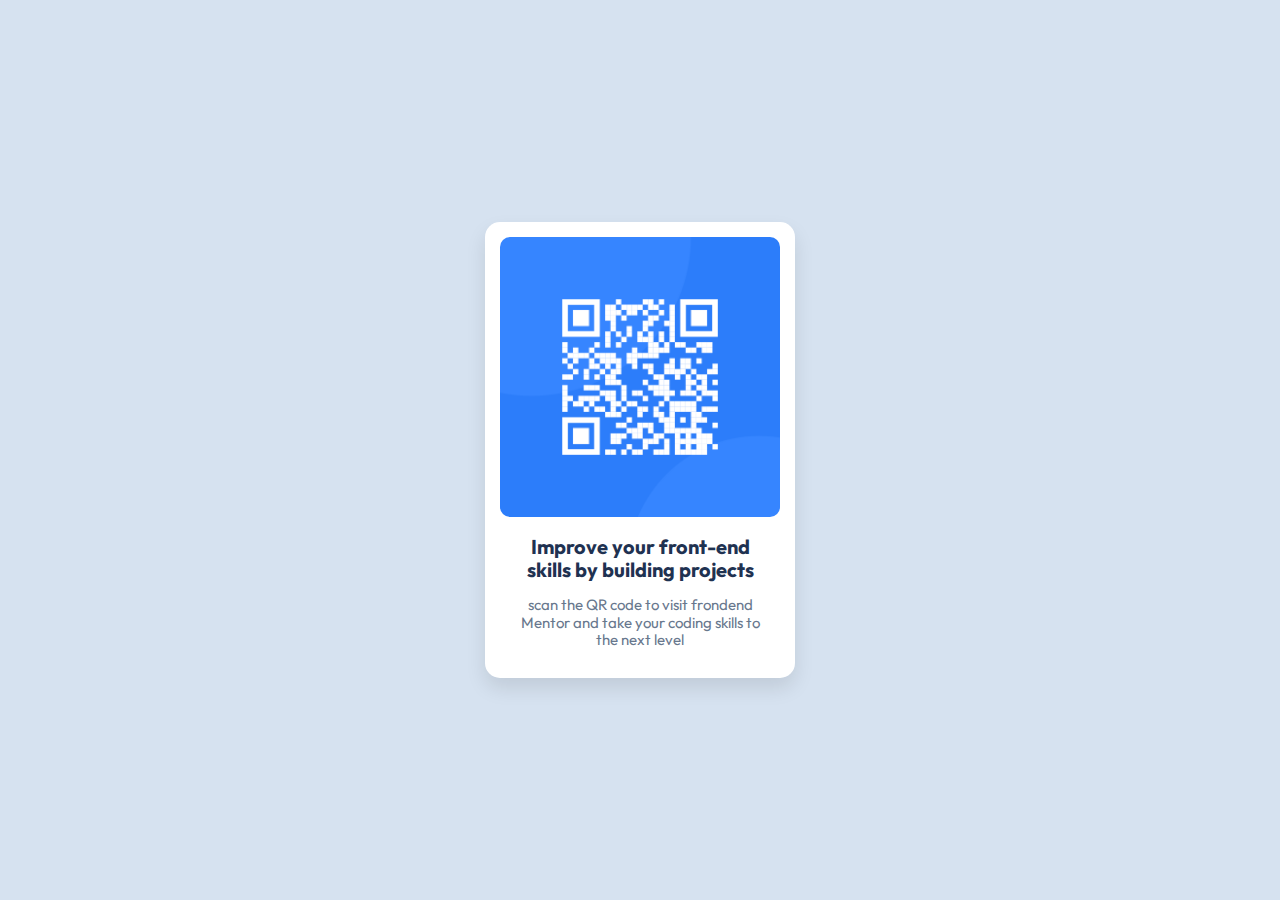
<file: index.html>
<!DOCTYPE html>
<html lang="en">
<head>
    <meta charset="UTF-8">
    <meta name="viewport" content="width=device-width, initial-scale=1.0">
    <title>QR code component</title>
    <link rel="stylesheet" href="normalize.css">
    <link rel="shortcut icon" href="images/favicon-32x32.png" type="image/x-icon">


    <link rel="preconnect" href="https://fonts.googleapis.com">
<link rel="preconnect" href="https://fonts.gstatic.com" crossorigin>
<link href="https://fonts.googleapis.com/css2?family=Outfit:wght@100..900&display=swap" rel="stylesheet">
<link rel="stylesheet" href="styles.css">
</head>
<body>


    <div class="container">
        <img src="images/image-qr-code.png" alt="QR Code for Frontend Mentor" class="code-image">

        <p>Improve your front-end skills by building projects</p>

        <p>scan the QR code to visit frondend Mentor and take your coding skills to the next level</p>
    </div>

    
    
</body>
</html>
</file>
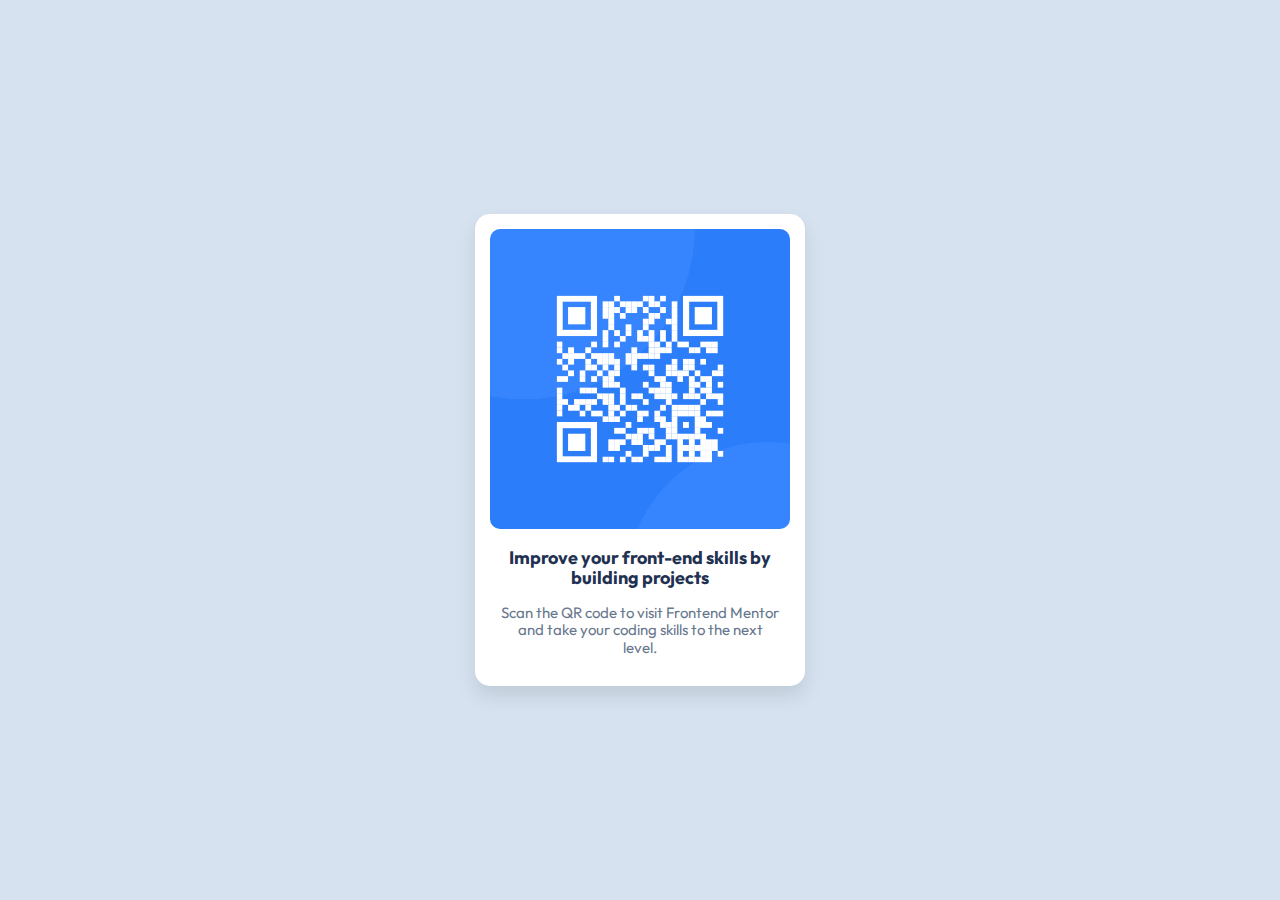
<file: example.html>
<!DOCTYPE html>
<html lang="en">
<head>
    <meta charset="UTF-8">
    <meta name="viewport" content="width=device-width, initial-scale=1.0">
    <title>QR Code Component</title>
    <link rel="stylesheet" href="normalize.css">

    <!-- Google Fonts -->
    <link rel="preconnect" href="https://fonts.googleapis.com">
    <link rel="preconnect" href="https://fonts.gstatic.com" crossorigin>
    <link href="https://fonts.googleapis.com/css2?family=Outfit:wght@400;700&display=swap" rel="stylesheet">

    <style>
        body {
            margin: 0;
            height: 100vh;
            display: flex;
            justify-content: center;
            align-items: center;
            background-color: hsl(212, 45%, 89%);
            font-family: 'Outfit', sans-serif;
        }

        .container {
            padding: 15px;
            border-radius: 15px;
            text-align: center;
            width: 100%;
            max-width: 300px;
            background-color: hsl(0, 0%, 100%);
            box-shadow: 0 10px 20px rgba(0, 0, 0, 0.1);
        }

        .code-image {
            width: 100%;
            border-radius: 10px;
            height: auto;
        }

        p {
            margin: 15px 10px;
            font-size: 15px;
            color: hsl(216, 15%, 48%);
        }

        .container p:first-of-type {
            font-weight: 700;
            color: hsl(218, 44%, 22%);
            font-size: 18px;
        }

        .container p:nth-of-type(2) {
            font-weight: 400;
        }


     


    </style>
</head>
<body>

    <div class="container">
        <img src="images/image-qr-code.png" alt="QR Code for Frontend Mentor" class="code-image">
        <p>Improve your front-end skills by building projects</p>
        <p>Scan the QR code to visit Frontend Mentor and take your coding skills to the next level.</p>
    </div>
    
</body>
</html>
</file>
<file: styles.css>
body {
    margin: 0;
    height: 100vh;
    display: flex;
    justify-content: center;
    align-items: center;
    background-color: hsl(212, 45%, 89%);
    font-family: 'Outfit', sans-serif;
}

.container {
    padding: 15px;
    border-radius: 15px;
    text-align: center;
    width: 100%;
    max-width: 280px;
    background-color: hsl(0, 0%, 100%);
    box-shadow: 0 10px 20px rgba(0, 0, 0, 0.1);
}

.code-image {
    width: 100%;
    border-radius: 10px;
    height: auto;
}

p {
    margin: 15px 10px;
    font-size: 15px;
    color: hsl(216, 15%, 48%);
}

.container p:first-of-type {
    font-weight: 700;
    color: hsl(218, 44%, 22%);
    font-size: 20px;
}

.container p:nth-of-type(2) {
    font-weight: 400;
}
</file>
